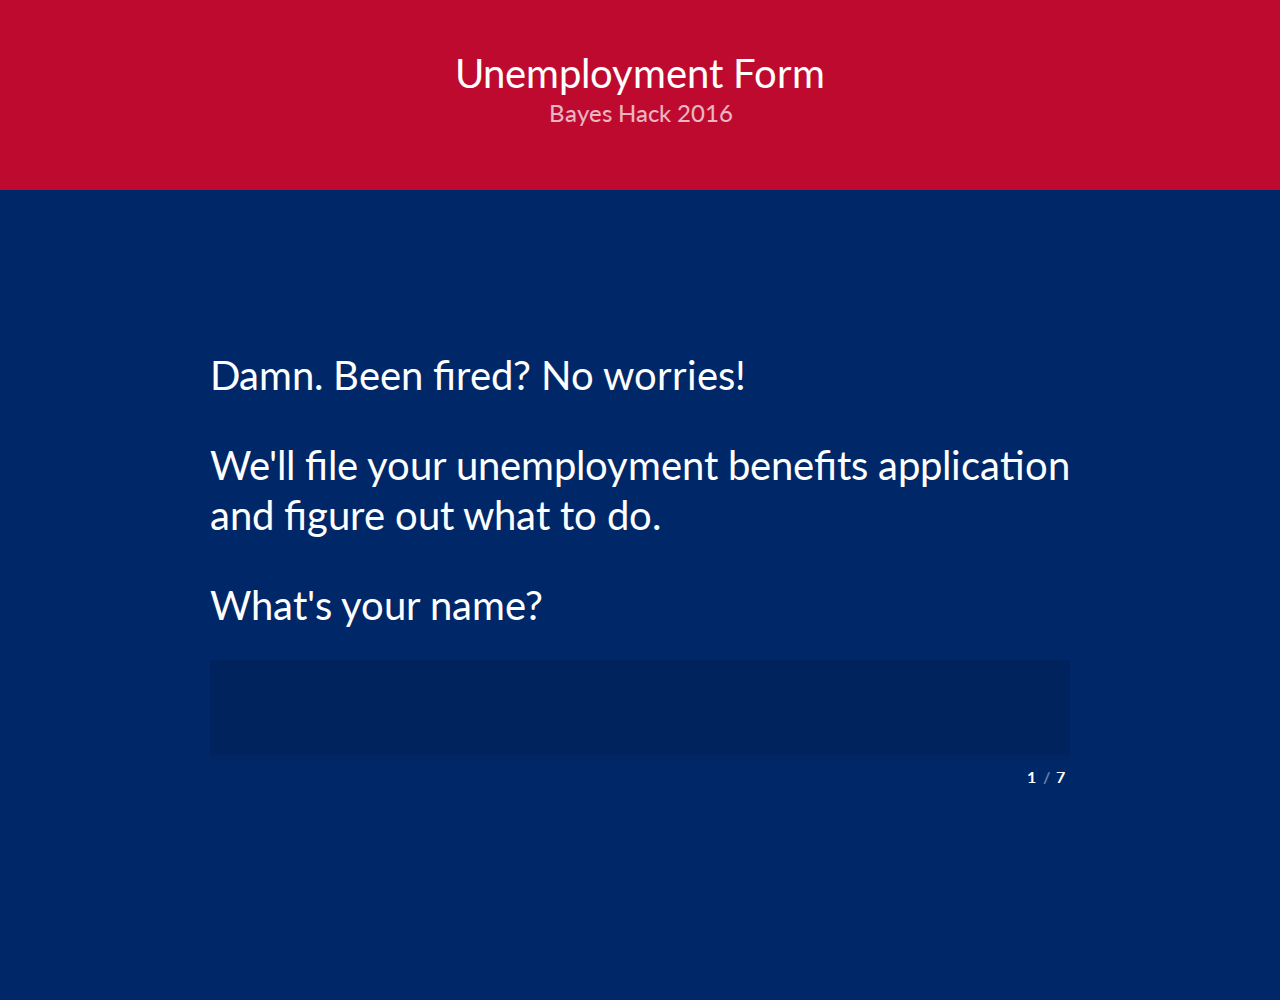
<file: index.html>
<!DOCTYPE html>
<html lang="en" class="no-js">
	<head>
		<meta charset="UTF-8" />
		<meta http-equiv="X-UA-Compatible" content="IE=edge">
		<meta name="viewport" content="width=device-width, initial-scale=1">
		<title>Unemployment Form</title>
		<meta name="description" content="Minimal Form Interface: Simplistic, single input view form" />
		<meta name="keywords" content="form, minimal, interface, single input, big form, responsive form, transition" />
		<meta name="author" content="Codrops" />
		<link rel="shortcut icon" href="../favicon.ico">
		<link rel="stylesheet" type="text/css" href="css/normalize.css" />
		<link rel="stylesheet" type="text/css" href="css/demo.css" />
		<link rel="stylesheet" type="text/css" href="css/component.css" />
		<script src="js/modernizr.custom.js"></script>
		<script src="http://ajax.googleapis.com/ajax/libs/jquery/1.11.2/jquery.min.js"></script>
	</head>
	<body>
		<div class="container">
			<!-- Top Navigation -->
			<header class="codrops-header">
				<h1>Unemployment Form<span>Bayes Hack 2016</span></h1>
<!-- 				<button onclick='callService("online/search?keyword=Plumbers, Pipefitters, and Steamfitters", function(xml) { parseXML(xml) })'>Click me</button>
 -->			</header>
			<section>
				<form id="theForm" class="simform">
					<div class="simform-inner">
						<ol class="questions">
							<li>
								<span><label for="q1">Damn. Been fired? No worries!</label></span>
								<p>We'll file your unemployment benefits application and figure out what to do.</p><p>What's your name?</p>
								<input id="q1" name="q1" type="text"/>
							</li>
							<li>
								<span><label for="q1">Alright. What's your email address?</label></span>
								<input id="q1" name="q1" type="email"/>
							</li>
							<li>
								<span><label for="q2">Cool. What is your zipcode?</label></span>
								<input id="q2" name="q2" type="text"/>
							</li>
							<li>
								<span><label for="q3">What was your last job title?</label></span>
								<input id="q3" name="q3" type="text"/>
							</li>
							<li>
								<span><label for="q5">What was your annual income?</label></span>
								<input id="q5" name="q5" type="text"/>
							</li>
							<li>
								<span><label for="q4">What's your age?</label></span>
								<input id="q4" name="q4" type="text"/>
							</li>
							<li>
								<span><label for="q6">What's your gender?</label></span>
								<input id="q6" name="q6" type="text"/>
							</li>
						</ol><!-- /questions -->
						<button class="submit" type="submit">Send answers</button>
						<div class="controls">
							<button class="next"></button>
							<div class="progress"></div>
							<span class="number">
								<span class="number-current"></span>
								<span class="number-total"></span>
							</span>
							<span class="error-message"></span>
						</div><!-- / controls -->
					</div><!-- /simform-inner -->
					<span class="final-message"></span>
				</form><!-- /simform -->
			</section>
		</div><!-- /container -->
		<script src="js/classie.js"></script>
		<script src="js/stepsForm.js"></script>
		<script>
			var theForm = document.getElementById( 'theForm' );
                        //disable form autocomplete
                        theForm.setAttribute( "autocomplete", "off" );

			new stepsForm( theForm, {
				onSubmit : function( form ) {
					// hide form
					window.location.href = "file:///Users/StedmanBlakeHood/Sites/friends/unemployment-form/graph.html"
					classie.addClass( theForm.querySelector( '.simform-inner' ), 'hide' );

					/*
					form.submit()
					or
					AJAX request (maybe show loading indicator while we don't have an answer..)
					*/

					// let's just simulate something...
					var messageEl = theForm.querySelector( '.final-message' );
					// messageEl.innerHTML = "<h3>We have discovered that your skills are in high demand in other areas!</h3><button><a href="file\:///Users/StedmanBlakeHood/Sites/friends/unemployment-form/graph.html" Find out where >></a></button>"
					// <h1>We have discovered xthat your skills are in high demand in other areas!</h1><h2>Find out where:</h2>
					// <ul>
					// 	<li>In other similar occupations</li>
					// 	<li>In other high growth industries</li>
					// 	<li>In other geographic locations</li>
					// 	<li>With some additional training</li>
					// </ul>
					// ";
					classie.addClass( messageEl, 'show' );
				}
			} );

			function callService(service, callback) {
			    var url = 'https://services.onetcenter.org/ws/' + service;
			    var separator = service.indexOf('?') !== -1 ? '&' : '?';
			    url += separator + 'client=turbojobs';

			    jQuery.ajax({
			    	url: url,
			    	success: callback
			   	});
			}

			var zipcode = '94117';
			var currentSoc = '47-2152';
			var currentTitle = 'Plumbers, Pipefitters, and Steamfitters';

			function parseXML(xml) {
				occupationXml = xml.getElementsByTagName("occupation");
				var occupationArray = [].slice.call(occupationXml);
				var csvFormattedArray = []
				csvFormattedArray.push(['zipcode', 'current_soc', 'current_title', 'related_soc', 'related_title']);
				occupationArray.map( function (occupation) 	{
					csvRow = [zipcode, currentSoc, currentTitle];
					// Add related SOC
					csvRow.push(occupation.childNodes[1].textContent);
					// Add related Title
					csvRow.push(occupation.childNodes[3].textContent);
					csvFormattedArray.push(csvRow);
				});

				var csv = csvFormattedArray.map(function(d){
				    return d.join();
				}).join('\n');

				console.log(csv);

				// OK the csv is correct
				// run bash python script

			}
		</script>
	</body>
</html>
</file>
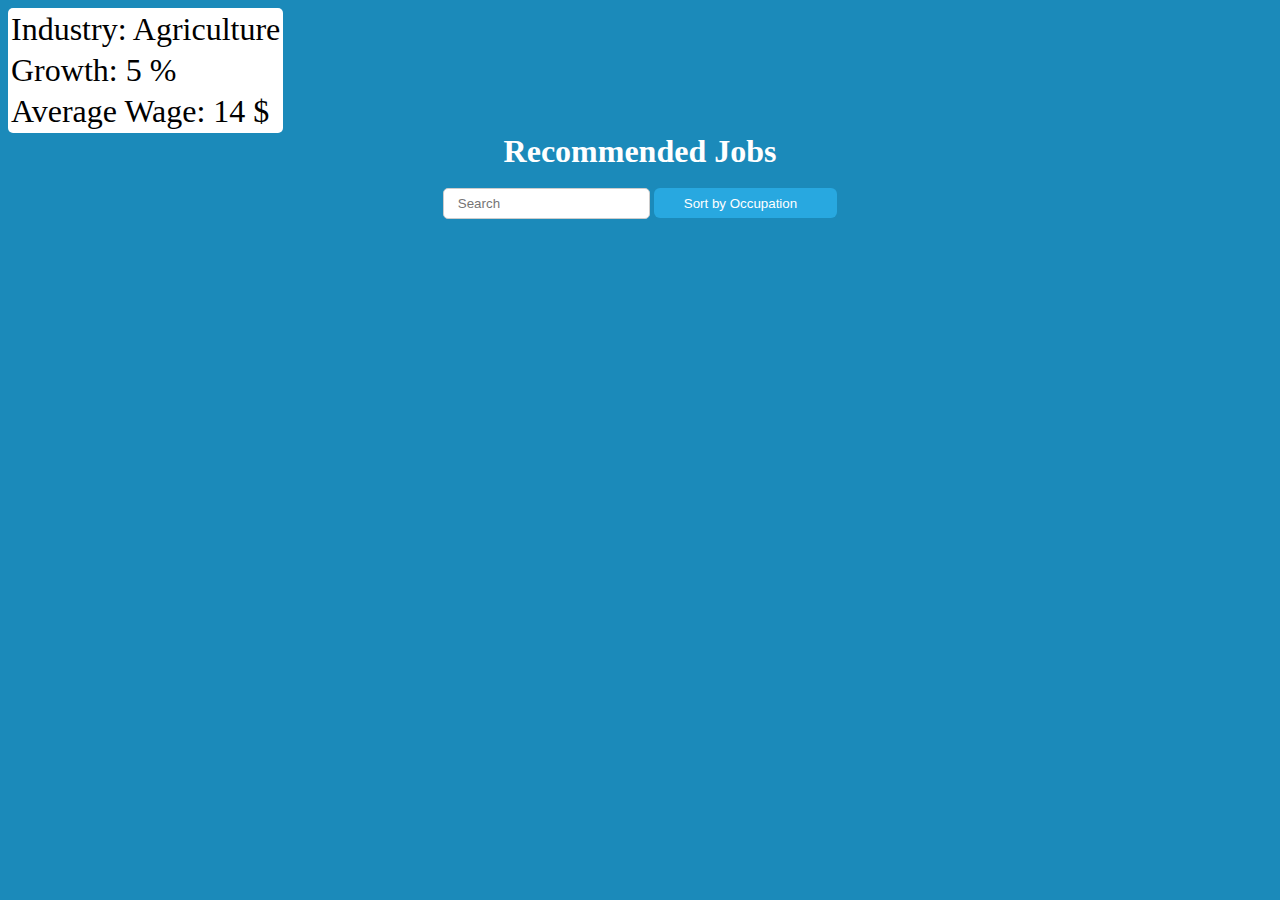
<file: graph.html>
<head>
  <style>
  .list {
  font-family:sans-serif;
  margin:0;
  padding:20px 0 0;
      border-radius: 15px;

}
.list > li {
	margin-left: 400px;
	margin-right: 400px;
  display:block;
  background-color: #eee;
  padding:10px;
  box-shadow: inset 0 1px 0 #fff;

}
.avatar {
  max-width: 150px;
}
img {
  max-width: 100%;
}

body { 

	background: #1b8aba;

 }

h3 {
  font-size: 16px;
  margin:0 0 0.3rem;
  font-weight: normal;
  font-weight:bold;
}
p {
  margin:0;
}

input {
  border:solid 1px #ccc;
  border-radius: 5px;
  padding:7px 14px;
  margin-bottom:10px
}
input:focus {
  outline:none;
  border-color:#aaa;
}
.sort {
  padding:8px 30px;
  border-radius: 6px;
  border:none;
  display:inline-block;
  color:#fff;
  text-decoration: none;
  background-color: #28a8e0;
  height:30px;
}
.sort:hover {
  text-decoration: none;
  background-color:#1b8aba;
}
.sort:focus {
  outline:none;
}
.sort:after {
  width: 0;
  height: 0;
  border-left: 5px solid transparent;
  border-right: 5px solid transparent;
  border-bottom: 5px solid transparent;
  content:"";
  position: relative;
  top:-10px;
  right:-5px;
}
.sort.asc:after {
  width: 0;
  height: 0;
  border-left: 5px solid transparent;
  border-right: 5px solid transparent;
  border-top: 5px solid #fff;
  content:"";
  position: relative;
  top:13px;
  right:-5px;
}
.sort.desc:after {
  width: 0;
  height: 0;
  border-left: 5px solid transparent;
  border-right: 5px solid transparent;
  border-bottom: 5px solid #fff;
  content:"";
  position: relative;
  top:-10px;
  right:-5px;
}

#tabula {
	 font-size:32px;
	     background: white;
	         border-radius: 5px;

}

#titleopp {
	color:white;

}

  </style>
</head>


<script src="http://listjs.com/no-cdn/list.js"></script>
<body>
<div id="yourindustry">
<table style="color:black" id="tabula">
  <tr>
    <td>Industry: Agriculture</td>
  </tr>
  <tr>
    <td>Growth: 5 %</td>
  </tr>
  <tr>
    <td>Average Wage: 14 $</td>
  </tr>
</table>
</div>
<div id="titleopp" style="font-size:32px"><b><center>Recommended Jobs</center></b></div>
<br><div id="users">
<center>
  <input class="search" placeholder="Search" />
  <button class="sort" data-sort="name">
    Sort by Occupation
  </button>
</center>

  <ul class="list"></ul>

</div>
</body>
<script>
var options = {
  valueNames: [ 'name', 'growth', 'wage' ],
  item: '<li><h3 class="name"></h3><p class="growth"></p><p class="wage"></p> <a href="http://www.monster.com/jobs/search/?q=general-laborer" button class="btn btn-default dropdown-toggle" type="button" style="margin-left:500px" id="dropdownMenu1" data-toggle="dropdown">Similar Jobs ><span class="caret"></span></button></li>'
};

var values = [{
    name: 'General Laborer<br><br>',
    growth: 'Job growth: 17 %<br><br>',
    wage: 'Average Wage: 150 $'
  },
  {
    name: 'Production Associate<br><br>',
    growth: 'Job growth: 32 %<br><br>',
    wage: 'Average Wage: 110 $'
  },
  {
    name: 'Warehouse Operator<br><br>',
    growth: 'Job growth: 41 %<br><br>',
    wage: 'Average Wage: 76 $'
}];

var userList = new List('users', options, values);

userList.add({
  name: "Medical Device Assembler<br><br>",
  growth : 'Job Growth: 13 %<br><br>',
  wage: 'Average Wage: 33 $'
});
</script>
</file>
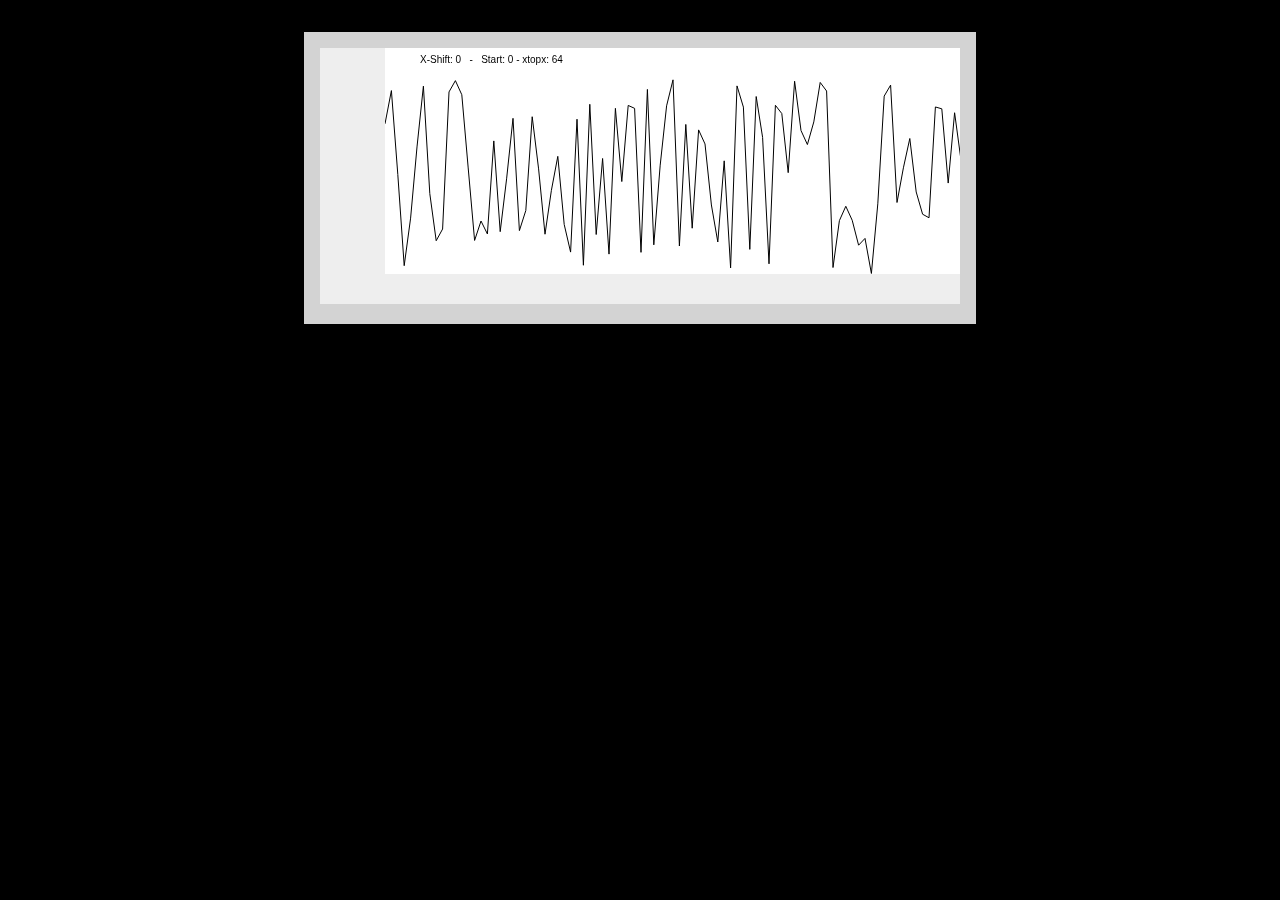
<file: test.html>
<!DOCTYPE html>
<html>
	<head>
		<title>Graphy Test</title>
		<script src="http://code.jquery.com/jquery-1.10.1.min.js"></script>
		<script src="graph2.js"></script>
		<style>
			body,html{
				background:black;
				padding:0;
				margin:0;
				font-family:"arial",sans-serif;
			}
			#wrap {
				margin: auto;
				margin-top: 2em;
				width: 640px;
				min-height: 128px;
				padding: 1em;
				background: lightgrey;				
			}
			.graph{
				background: white;				
			}
		</style>
	</head>
	<body>
		<div id="wrap">			
			<script id="graphone">
				var dat = [];
				
				for (var x=0;x<20;x=x+0.1){
					dat.push({x:x,y:Math.random()});
				}
				graph.create({
					name: "graphone",
					width: 640,
					height: 256,
					drag: true,
					labels: true,
					hover: true,
					xlabel: "time",
					ylabel: "score",
					xtopx: 640/10,
					ytopx: 200,
					data: dat,
					toLabel: function(x){return x;}
				});
			</script>
		</div>		
	</body>
</html>
</file>
<file: css/demo.css>
@import url(http://fonts.googleapis.com/css?family=Lato:400,700,400italic);
@font-face {
	font-weight: normal;
	font-style: normal;
	font-family: 'codropsicons';
	src:url('../fonts/codropsicons/codropsicons.eot');
	src:url('../fonts/codropsicons/codropsicons.eot?#iefix') format('embedded-opentype'),
		url('../fonts/codropsicons/codropsicons.woff') format('woff'),
		url('../fonts/codropsicons/codropsicons.ttf') format('truetype'),
		url('../fonts/codropsicons/codropsicons.svg#codropsicons') format('svg');
}

*, *:after, *:before { -webkit-box-sizing: border-box; -moz-box-sizing: border-box; box-sizing: border-box; }
.clearfix:before, .clearfix:after { content: ''; display: table; }
.clearfix:after { clear: both; }

body {
	background: #BF0A30;
	color: rgba(0,0,0,0.45);
	font-size: 100%;
	color:white;
	line-height: 1.25;
	font-family: 'Lato', Arial, sans-serif;
}

a {
	color: white;
	text-decoration: none;
	outline: none;
	color:white;
}

a:hover, a:focus {
	color: rgba(0,0,0,0.6);
	color:white;
}

.codrops-header {
	margin: 0 auto;
	padding: 3em 1em;
	text-align: center;
	color: rgba(0,0,0,0.35);
	color:white;
}

.codrops-header h1 {
	margin: 0;
	font-weight: 400;
	font-size: 2.5em;
	color:white;
}

.codrops-header h1 span {
	display: block;
	padding: 0 0 0.6em 0.1em;
	font-size: 0.6em;
	opacity: 0.7;
	color:white;
}

/* To Navigation Style */
.codrops-top {
	width: 100%;
	text-transform: uppercase;
	font-weight: 700;
	font-size: 0.69em;
	line-height: 2.2;
	color:white;
}

.codrops-top a {
	display: inline-block;
	padding: 0 1em;
	text-decoration: none;
	letter-spacing: 1px;
	color:white;
}

.codrops-top span.right {
	float: right;
	color:white;
}

.codrops-top span.right a {
	display: block;
	float: left;
	color:white;
}

.codrops-icon:before {
	margin: 0 4px;
	text-transform: none;
	font-weight: normal;
	font-style: normal;
	font-variant: normal;
	font-family: 'codropsicons';
	line-height: 1;
	speak: none;
	color:white;
	-webkit-font-smoothing: antialiased;
}

.codrops-icon-drop:before {
	content: "\e001";
	color:white;
}

.codrops-icon-prev:before {
	content: "\e004";
	color:white;
}

section {
	padding: 5em 2em 10em;
	background: #002868;
	text-align: center;
	color:white;
}

section.related {
	padding: 3em 1em 4em;
	background: #465650;
	color: rgba(0,0,0,0.4);
	font-size: 1.5em;
	color:white;
}

.related > a {
	max-width: 80%;
	border: 2px solid rgba(0,0,0,0.3);
	display: inline-block;
	text-align: center;
	margin: 20px 10px;
	padding: 25px;
	-webkit-transition: color 0.3s, border-color 0.3s;
	transition: color 0.3s, border-color 0.3s;
	color:white;
}

.related a:hover {
	border-color: rgba(0,0,0,0.6);
	color:white;
}

.related a img {
	max-width: 100%;
	opacity: 0.4;
	-webkit-transition: opacity 0.3s;
	transition: opacity 0.3s;
	color:white;
}

.related a:hover img,
.related a:active img {
	opacity: 1;
	color:white;
}

.related a h3 {
	margin: 0;
	padding: 0.5em 0 0.3em;
	max-width: 300px;
	font-weight: 400;
	font-size: 0.75em;
	color:white;
	text-align: left;
}

@media screen and (max-width: 44.75em) {
	section { padding: 1em 2em; color:white; }
}

@media screen and (max-width: 25em) {
	.codrops-header { font-size: 0.8em; }
	section.related { font-size: 1.2em; }
	.codrops-icon span { display: none; }
}
</file>
<file: css/component.css>
@font-face {
	font-weight: normal;
	font-style: normal;
	font-family: 'icomoon';
	src:url('../fonts/icomoon/icomoon.eot?-9heso');
	src:url('../fonts/icomoon/icomoon.eot?#iefix-9heso') format('embedded-opentype'),
		url('../fonts/icomoon/icomoon.woff?-9heso') format('woff'),
		url('../fonts/icomoon/icomoon.ttf?-9heso') format('truetype'),
		url('../fonts/icomoon/icomoon.svg?-9heso#icomoon') format('svg');
}

.simform {
	position: relative;
	margin: 0 auto;
	padding: 2em 0;
	max-width: 860px;
	width: 100%;
	text-align: left;
	font-size: 2.5em;
	color:white;
}

.simform .submit {
	display: none;
     color:white;

}

/* Question list style */
.simform ol {
	margin: 0;
	padding: 0;
	list-style: none;
	position: relative;
	-webkit-transition: height 0.4s;
	transition: height 0.4s;
		color:white;

}

.simform ol:before {
	content: '';
	background-color: rgba(0,0,0,0.1);
	position: absolute;
	left: 0;
	bottom: 0;
	width: 100%;
	height: 2.35em;
		color:white;

}

.questions li {
	z-index: 100;
	position: relative;
	visibility: hidden;
	height: 0;
	-webkit-transition: visibility 0s 0.4s, height 0s 0.4s;
	transition: visibility 0s 0.4s, height 0s 0.4s;
		color:white;

}

.questions li.current,
.no-js .questions li {
	visibility: visible;
	height: auto;
	-webkit-transition: none;
	transition: none;
		color:white;

}

/* Labels */
.questions li > span {
	display: block;
	overflow: hidden;
		color:white;

}

.questions li > span label {
	display: block;
	-webkit-transition: -webkit-transform 0.4s;
	transition: transform 0.4s;
	-webkit-transform: translateY(-100%);
	transform: translateY(-100%);
		color:white;

}

.questions li.current > span label,
.no-js .questions li > span label {
	-webkit-transition: none;
	transition: none;
	-webkit-transform: translateY(0);
	transform: translateY(0);
		color:white;

}

.show-next .questions li.current > span label {
	-webkit-animation: moveUpFromDown 0.4s both;
	animation: moveUpFromDown 0.4s both;
		color:white;

}

@-webkit-keyframes moveUpFromDown {
	from { -webkit-transform: translateY(100%); }
	to { -webkit-transform: translateY(0); }
}

@keyframes moveUpFromDown {
	from { -webkit-transform: translateY(100%); transform: translateY(100%); }
	to { -webkit-transform: translateY(0); transform: translateY(0); }
}

/* Input field */
.questions input {
	display: block;
    margin: 0.3em 0 0 0;
    padding: 0.2em 1em 0.5em 0.7em;
    width: calc(100% - 2em);
    border: none;
    background: transparent;
    color: rgba(0,0,0,0.8);
    font-size: 1em;
    line-height: 1;
    opacity: 0;
    -webkit-transition: opacity 0.3s;
    transition: opacity 0.3s;
    height: 2.1em;
    	color:white;

}

.questions .current input,
.no-js .questions input {
	opacity: 1;
}

.questions input:focus,
.simform button:focus {
	outline: none;
}

/* Next question button */
.next {
	position: absolute;
	right: 0;
	bottom: 2.15em; /* padding-bottom of form plus progress bar height */
	display: block;
	padding: 0;
	width: 2em;
	height: 2em;
	border: none;
	background: none;
	color: rgba(0,0,0,0.4);
	text-align: center;
	opacity: 0;
	z-index: 100;
	cursor: pointer;
	-webkit-transition: -webkit-transform 0.3s, opacity 0.3s;
	transition: transform 0.3s, opacity 0.3s;
	-webkit-transform: translateX(-20%);
	transform: translateX(-20%);
	pointer-events: none;
	-webkit-tap-highlight-color: rgba(0, 0, 0, 0);
}

.next:hover {
	color: rgba(0,0,0,0.5);
}

.next::after {
	position: absolute;
	top: 0;
	left: 0;
	width: 100%;
	height: 100%;
	content: "\e600";
	text-transform: none;
	font-weight: normal;
	font-style: normal;
	font-variant: normal;
	font-family: 'icomoon';
	line-height: 2;
	speak: none;
	-webkit-font-smoothing: antialiased;
	-moz-osx-font-smoothing: grayscale;
}

.next.show {
	opacity: 1;
	-webkit-transform: translateX(0);
	transform: translateX(0);
	pointer-events: auto;
}

/* Progress bar */
.simform .progress {
	width: 0%;
	height: 0.15em;
	background: rgba(0,0,0,0.3);
	-webkit-transition: width 0.4s ease-in-out;
	transition: width 0.4s ease-in-out;
}

.simform .progress::before {
	position: absolute;
	top: auto;
	width: 100%;
	height: inherit;
	background: rgba(0,0,0,0.05);
	content: '';
}

/* Number indicator */
.simform .number {
	position: absolute;
	right: 0;
	overflow: hidden;
	margin: 0.4em 0;
	width: 3em;
	font-weight: 700;
	font-size: 0.4em;
}

.simform .number:after {
	position: absolute;
	left: 50%;
	content: '/';
	opacity: 0.4;
	-webkit-transform: translateX(-50%);
	transform: translateX(-50%);
}

.simform .number span {
	float: right;
	width: 40%;
	text-align: center;
}

.simform .number .number-current {
	float: left;
}

.simform .number-next {
	position: absolute;
	left: 0;
}

.simform.show-next .number-current {
	-webkit-transition: -webkit-transform 0.4s;
	transition: transform 0.4s;
	-webkit-transform: translateY(-100%);
	transform: translateY(-100%);
}

.simform.show-next .number-next {
	-webkit-animation: moveUpFromDown 0.4s both;
	animation: moveUpFromDown 0.4s both;
}

/* Error and final message */
.simform .error-message,
.simform .final-message {
	position: absolute;
	visibility: hidden;
	opacity: 0;
	-webkit-transition: opacity 0.4s;
	transition: opacity 0.4s;
}

.simform .error-message {
	padding: 0.4em 3.5em 0 0;
	width: 100%;
	color: rgba(0,0,0,0.7);
	font-style: italic;
	font-size: 0.4em;
}

.final-message {
	top: 50%;
	left: 0;
	padding: 0.5em;
	width: 100%;
	text-align: center;
	-webkit-transform: translateY(-50%);
	transform: translateY(-50%);
}

.error-message.show,
.final-message.show {
	visibility: visible;
	opacity: 1;
}

.final-message.show {
	-webkit-transition-delay: 0.5s;
	transition-delay: 0.5s;
}

/* Final hiding of form / showing message */
.simform-inner.hide {
	visibility: hidden;
	opacity: 0;
	-webkit-transition: opacity 0.3s, visibility 0s 0.3s;
	transition: opacity 0.3s, visibility 0s 0.3s;
}

/* No JS Fallback */
.no-js .simform {
	font-size: 1.75em;
}

.no-js .questions li {
	padding: 0 0 2em;
}

.no-js .simform .submit {
	display: block;
	float: right;
	padding: 10px 20px;
	border: none;
	background: rgba(0,0,0,0.3);
	color: rgba(0,0,0,0.4);
}

.no-js .simform .controls {
	display: none;
}

/* Remove IE clear cross */
input[type=text]::-ms-clear {
    display: none;
}

/* Adjust form for smaller screens */
@media screen and (max-width: 44.75em) {
	.simform {
		font-size: 1.8em;
	}
}

@media screen and (max-width: 33.5625em) {
	.simform {
		font-size: 1.2em;
	}
}
</file>
